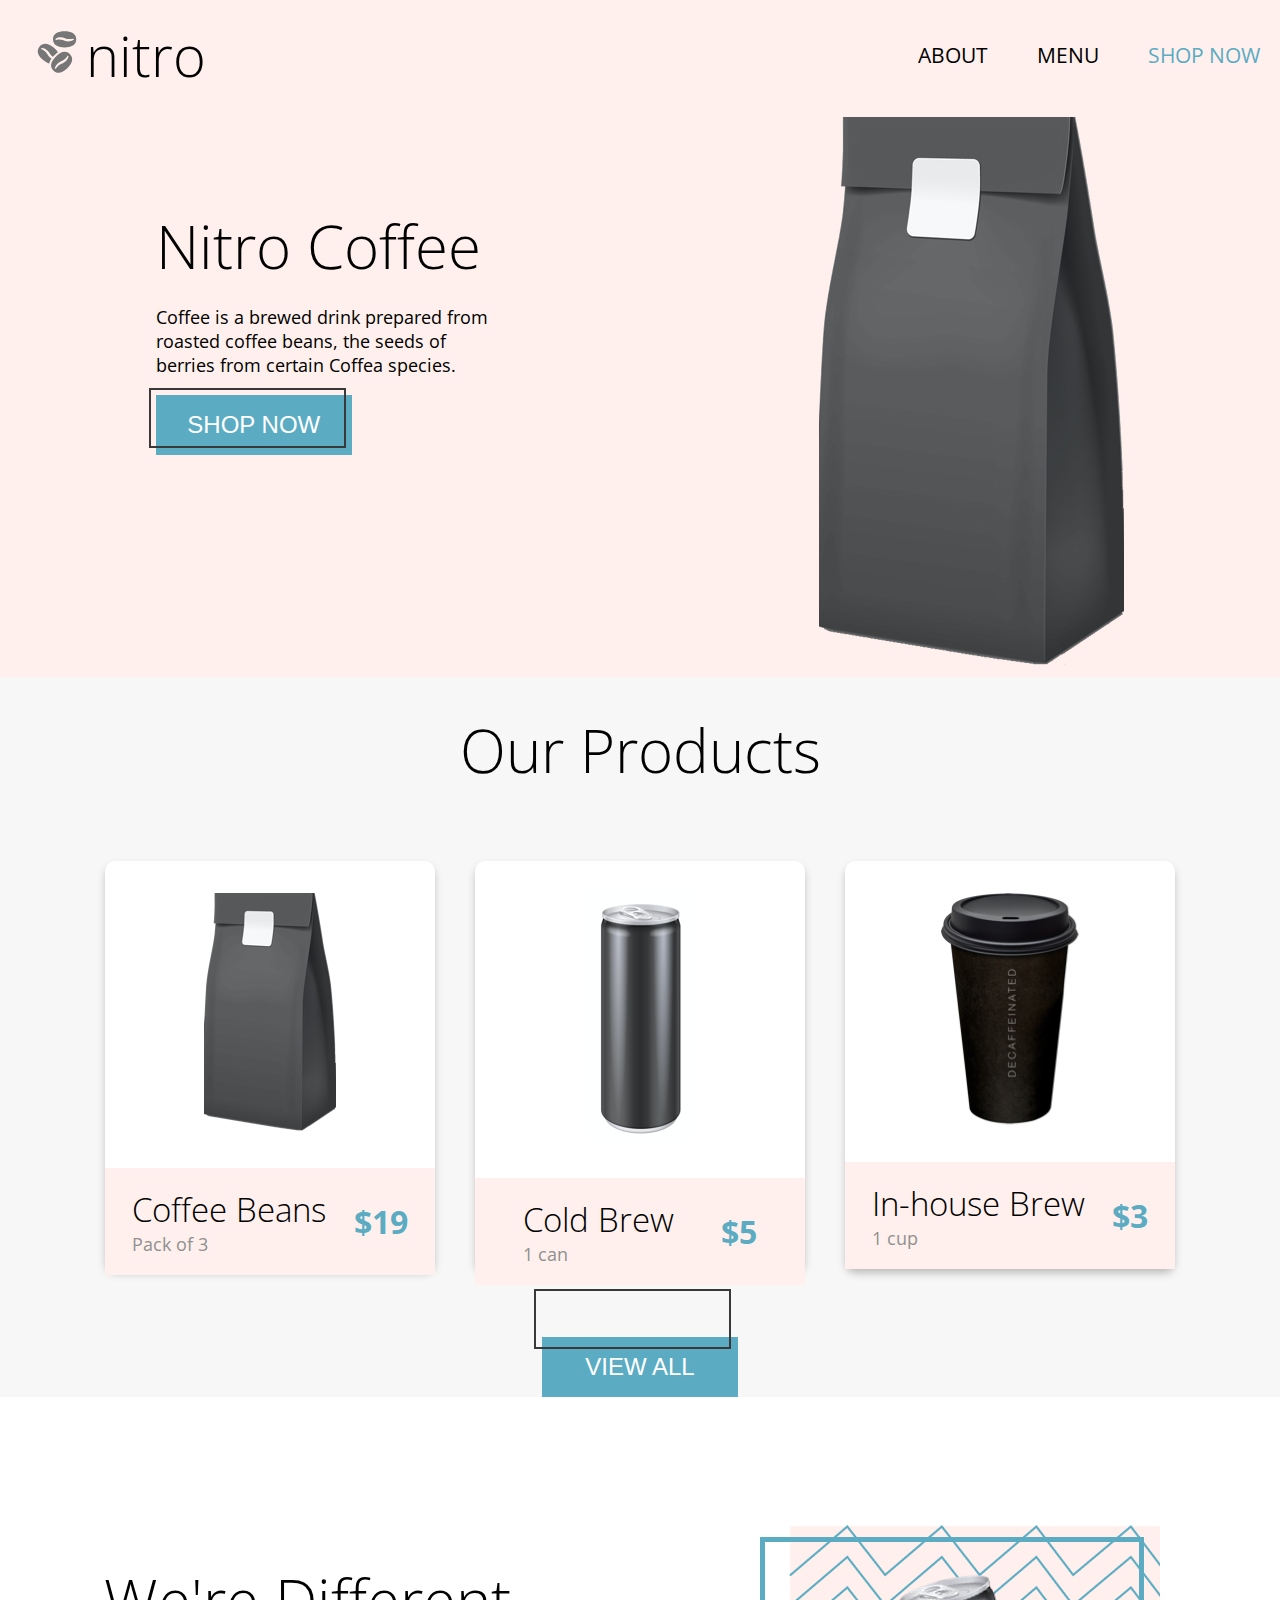
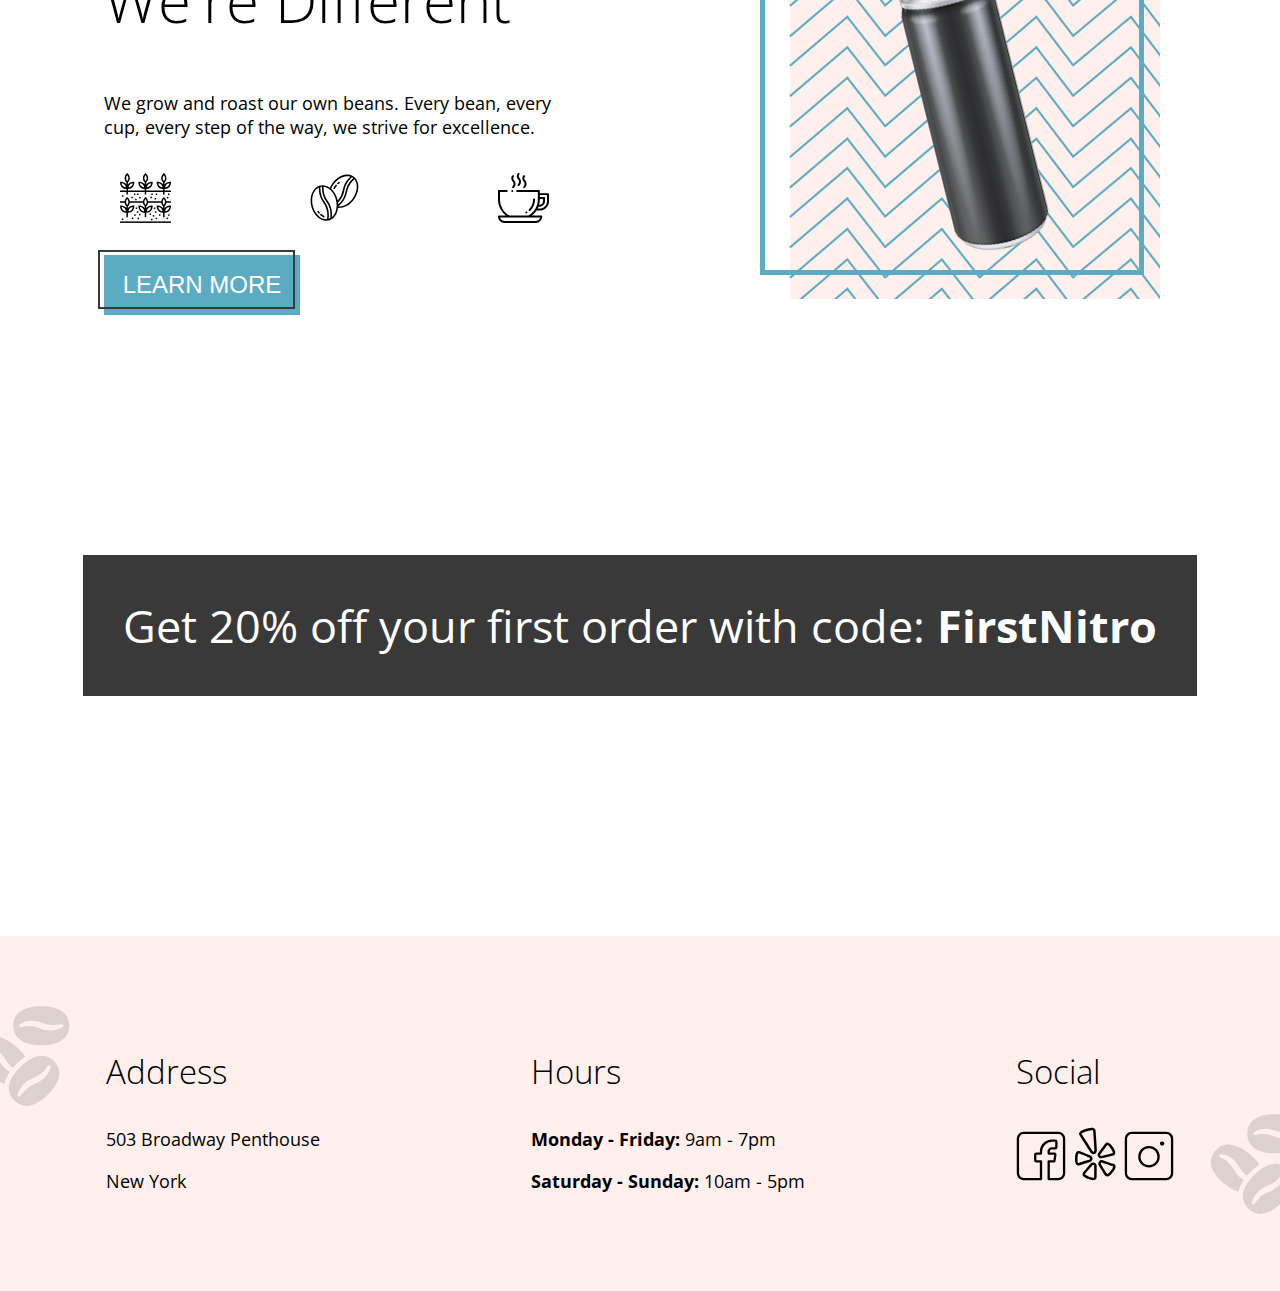
<file: index.html>
<!DOCTYPE html>
<html lang="en">
  <head>
    <meta charset="UTF-8" />
    <meta name="viewport" content="width=device-width, initial-scale=1.0" />
    <link
      href="https://fonts.googleapis.com/css2?family=Open+Sans:ital,wght@0,300;0,400;0,600;0,700;1,400&display=swap"
      rel="stylesheet"
    />
    <link rel="stylesheet" href="./css/global.css" />
    <link rel="stylesheet" href="./css/landing.css" />
    <title>Coffee Shop - Home</title>
  </head>

  <body class="body">
    <!-- HEADER + NAVBAR -->
    <header class="header">
      <nav class="navbar">
        <div class="navbar__logo-box">
          <a class="navbar__logo" href="index.html">
            <img
              class="navbar__logo-img"
              src="./assets/images/coffee-beans-logo-and-footer.svg"
              alt="coffee beans logo"
            />
          </a>
          <a class="navbar__title" href="index.html">nitro</a>
        </div>
        <section class="navbar-links">
          <ul class="navbar-items">
            <li class="nav-item">
              <a class="nav-item__link" href="index.html">ABOUT</a>
            </li>
            <li class="nav-item">
              <a class="nav-item__link" href="./pages/menu.html">MENU</a>
            </li>
            <li class="nav-item">
              <a
                class="nav-item__link nav-item__link-primary"
                href="./pages/menu.html#menu"
              >
                SHOP NOW
              </a>
            </li>
          </ul>
        </section>
      </nav>
    </header>

    <!-- HERO SECTION -->
    <section class="hero-header">
      <div class="hero-header__box">
        <h1 class="hero-header__title">Nitro Coffee</h1>
        <p class="hero-header__description">
          Coffee is a brewed drink prepared from roasted coffee beans, the seeds
          of berries from certain Coffea species.
        </p>
        <div class="hero-header-offset"></div>
        <a class="hero-header__link" href="/pages/menu.html#menu">
          <button class="hero-header__button">SHOP NOW</button>
        </a>
      </div>

      <div class="hero-header-img-box">
        <img
          class="hero-header__img"
          src="./assets/images/coffeebeans-hero.png"
          alt="coffee bag"
        />
      </div>
    </section>

    <!-- OUR PRODUCTS  -->
    <section class="our-products" id="our-products">
      <h2 class="our-products__title">Our Products</h2>

      <div class="our-products-container">
        <div class="our-products-card">
          <img
            class="our-products-card__img"
            src="./assets/images/coffeebeans.png"
            alt="coffee beans"
          />
          <div class="our-products-card-desc">
            <div class="our-products-card-desc__txt">
              <h3 class="our-products__item">Coffee Beans</h3>
              <p class="our-products__qty">Pack of 3</p>
            </div>
            <p class="our-products__price">$19</p>
          </div>
        </div>

        <div class="our-products-card">
          <img
            class="our-products-card__img"
            src="./assets/images/coldbrew.png"
            alt="Cold Brew"
          />
          <div class="our-products-card-desc">
            <div class="our-products-card-desc__txt">
              <h3 class="our-products__item">Cold Brew</h3>
              <p class="our-products__qty">1 can</p>
            </div>
            <p class="our-products__price">$5</p>
          </div>
        </div>

        <div class="our-products-card">
          <img
            class="our-products-card__img"
            src="./assets/images/inhousebrew.png"
            alt="In-house Brew"
          />
          <div class="our-products-card-desc">
            <div class="our-products-card-desc__txt">
              <h3 class="our-products__item">In-house Brew</h3>
              <p class="our-products__qty">1 cup</p>
            </div>
            <p class="our-products__price">$3</p>
          </div>
        </div>
      </div>

      <div class="our-products-offset"></div>
      <div class="our-products-button-box">
        <a class="our-products__link" href="/pages/menu.html#menu">
          <button class="our-products__button">VIEW ALL</button>
        </a>
      </div>
    </section>

    <!-- WE'RE DIFFERENT -->
    <section class="different" id="different">
      <div class="different-text-container">
        <h2 class="different__title">We're Different</h2>
        <p class="different__desc">
          We grow and roast our own beans. Every bean, every cup, every step of
          the way, we strive for excellence.
        </p>

        <div class="different-img-container">
          <img
            src="./assets/images/planting.svg"
            alt="planting-img"
            class="different__img"
          />
          <img
            src="./assets/images/coffee-beans.svg"
            alt="coffe-beans-img"
            class="different__img"
          />
          <img
            src="./assets/images/coffee-cup.svg"
            alt="coffee-cup-img"
            class="different__img"
          />
        </div>

        <div class="different-learn-offset"></div>
        <a class="different__learn-link" href="index.html">
          <button class="discount__learn-button">LEARN MORE</button>
        </a>
      </div>

      <div class="different-background-offset"></div>
      <div class="different__can-and-background">
        <img
          src="./assets/images/tiltedcan.png"
          alt="tilted-can"
          class="different__can"
        />
      </div>
    </section>

    <!-- DISCOUNT CTA -->
    <section class="discount" id="discount">
      <p class="discount__invite">
        Get 20% off your first order with code:
        <span class="discount__code">FirstNitro</span>
      </p>
    </section>

    <!-- FOOTER -->
    <footer class="footer">
      <img
        src="./assets/images/coffee-beans-logo-and-footer.svg"
        alt="coffee-beans-background"
        class="footer__coffee-bg"
      />
      <img
        src="./assets/images/coffee-beans-logo-and-footer.svg"
        alt="coffee-beans-background"
        class="footer__coffee-bg footer__coffee-bg--secondary"
      />
      <div class="footer-address">
        <h3 class="footer-address__title">Address</h3>
        <p class="footer-address__address">503 Broadway Penthouse</p>
        <p class="footer-address__city">New York</p>
      </div>

      <div class="footer-hours">
        <h3 class="footer-hours__hours">Hours</h3>
        <p class="footer-hours__period">
          <span class="footer-hours__day">Monday - Friday:</span> 9am - 7pm
        </p>
        <p class="footer-hours__period">
          <span class="footer-hours__day">Saturday - Sunday:</span> 10am - 5pm
        </p>
      </div>

      <div class="footer-social">
        <h3 class="footer-social__title">Social</h3>
        <a class="footer-social__link" href="https://www.facebook.com/">
          <img
            class="footer-social__logo"
            src="./assets/icons/Facebook-Icon.svg"
            alt="facebook"
          />
        </a>
        <a class="footer-social__link" href="https://www.yelp.com/">
          <img
            class="footer-social__logo"
            src="./assets/icons/Yelp-Icon.svg"
            alt="yelp"
          />
        </a>
        <a class="footer-social__link" href="https://www.instagram.com/">
          <img
            class="footer-social__logo"
            src="./assets/icons/Instagram-Icon.svg"
            alt="instagram"
          />
        </a>
      </div>
    </footer>
  </body>
</html>
</file>
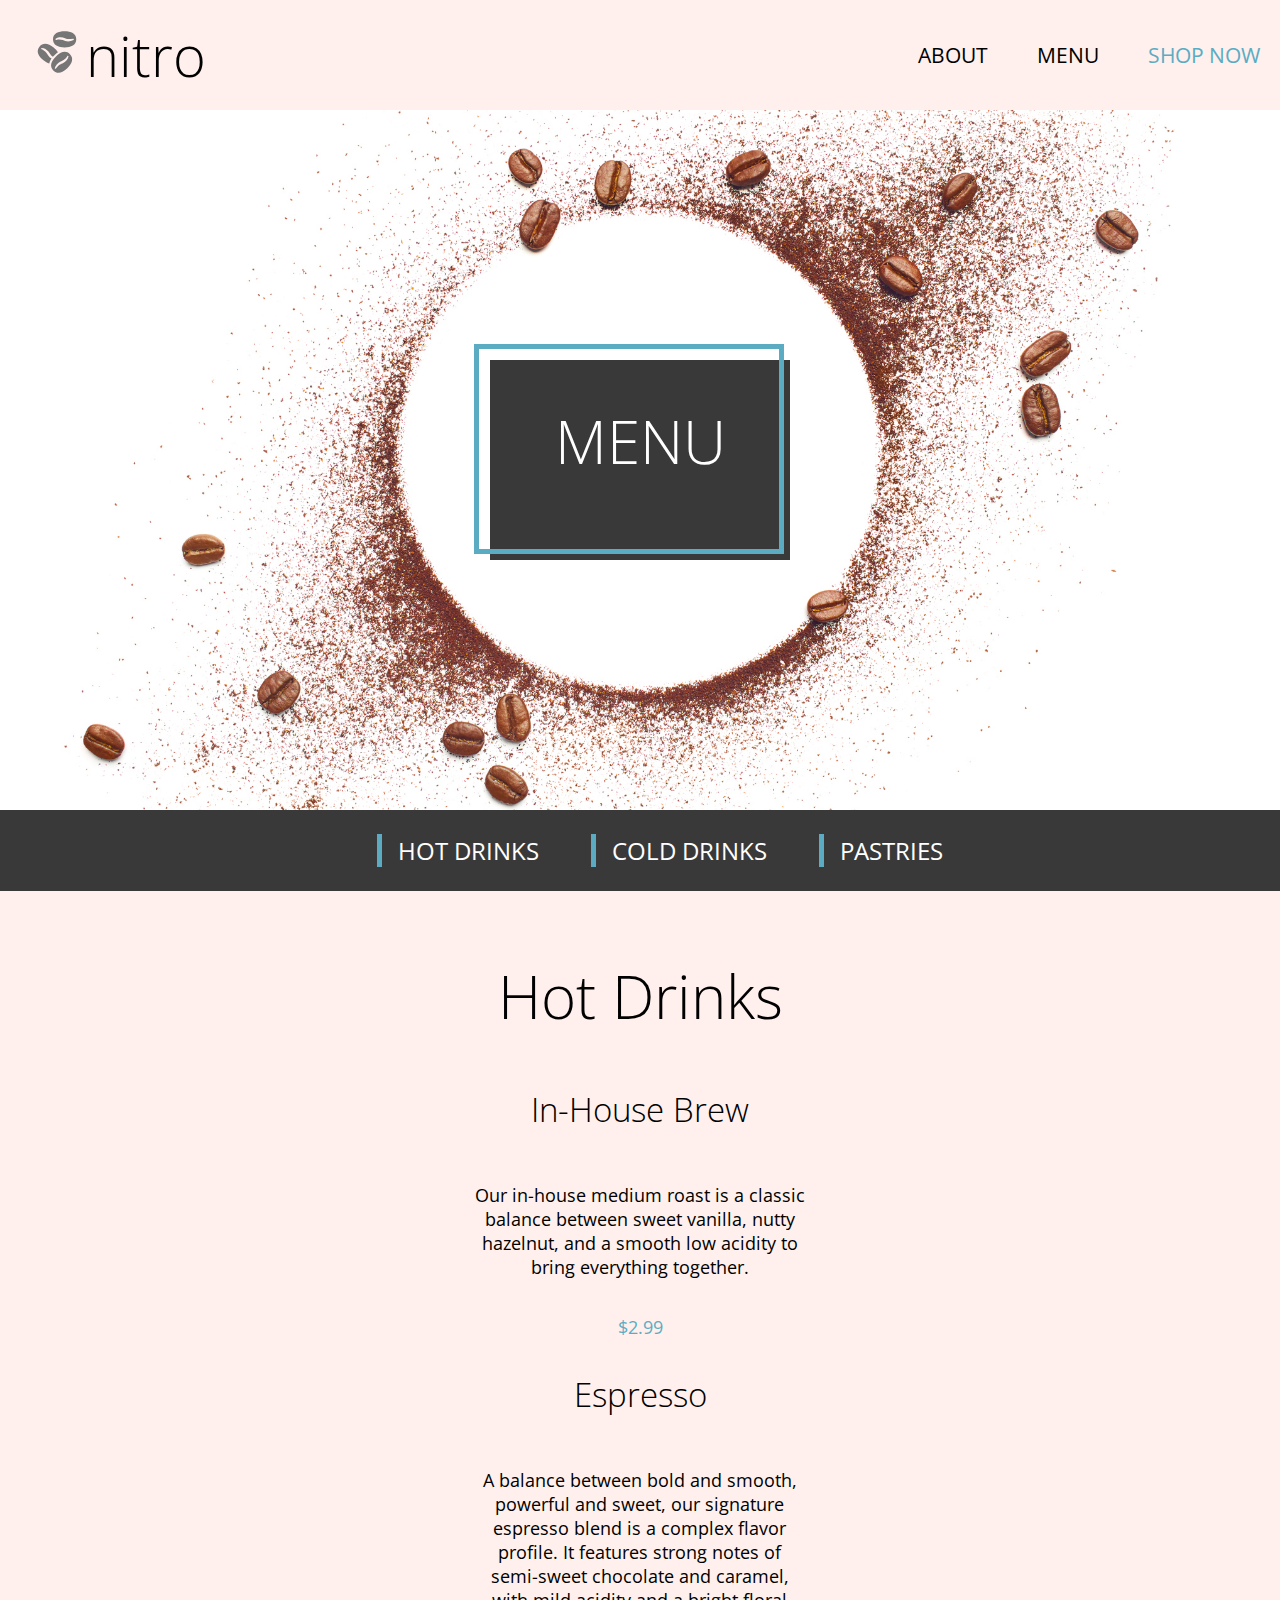
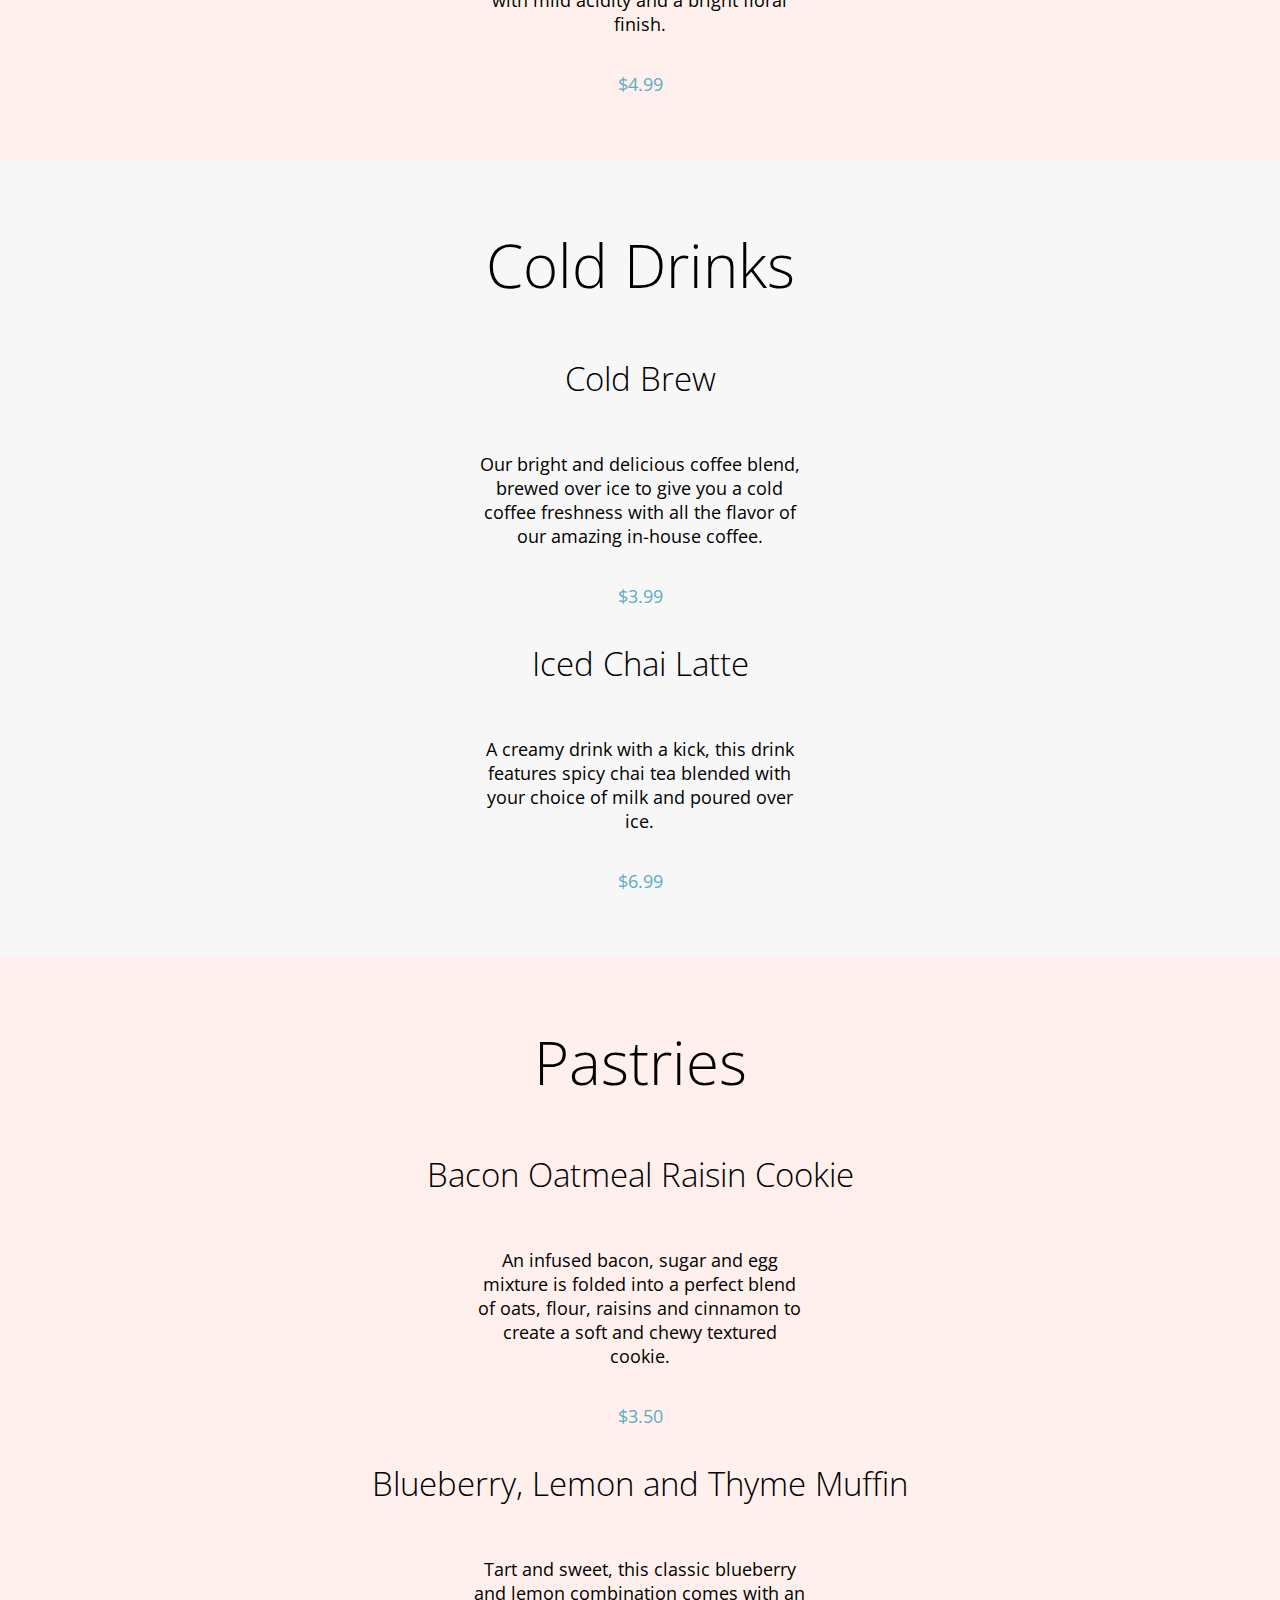
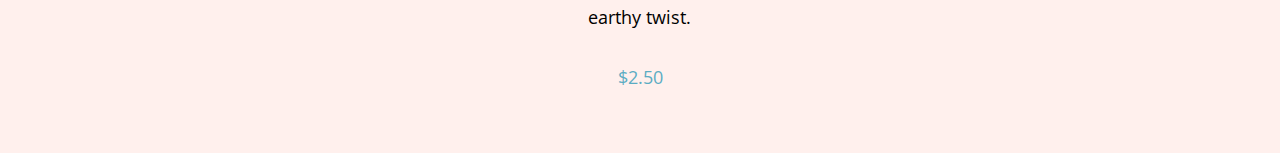
<file: pages/menu.html>
<!DOCTYPE html>
<html lang="en">
  <head>
    <meta charset="UTF-8" />
    <meta name="viewport" content="width=device-width, initial-scale=1.0" />
    <link
      href="https://fonts.googleapis.com/css2?family=Open+Sans:ital,wght@0,300;0,400;0,600;0,700;1,400&display=swap"
      rel="stylesheet"
    />
    <link rel="stylesheet" href="../css/global.css" />
    <link rel="stylesheet" href="../css/menu.css" />
    <title>Coffee Shop - Menu</title>
  </head>

  <body class="body">
    <!-- HEADER + NAVBAR-->
    <header class="header">
      <nav class="navbar">
        <div class="navbar__logo-box">
          <a class="navbar__logo" href="../index.html">
            <img
              class="navbar__logo-img"
              src="../assets/images/coffee-beans-logo-and-footer.svg"
              alt="coffee beans logo"
            />
          </a>
          <a class="navbar__title" href="../index.html">nitro</a>
        </div>

        <section class="navbar-links">
          <ul class="navbar-items">
            <li class="nav-item">
              <a class="nav-item__link" href="../index.html">ABOUT</a>
            </li>
            <li class="nav-item">
              <a class="nav-item__link" href="menu.html">MENU</a>
            </li>
            <li class="nav-item">
              <a class="nav-item__link nav-item__link-primary" href="#menu"
                >SHOP NOW</a
              >
            </li>
          </ul>
        </section>
      </nav>
    </header>

    <!-- MENU -->
    <main class="main">
      <section class="menu" id="menu">
        <div class="menu-box-offset"></div>
        <div class="menu-box">
          <h1 class="menu-box__title">MENU</h1>
        </div>
      </section>

      <!-- MENU SHORTCUTS -->
      <div class="menu-shortcuts">
        <ul class="menu-shortcuts-items">
          <li class="menu-shortcuts-item">
            <a class="menu-shortcuts__bookmark" href="#hot-drinks"
              >Hot Drinks</a
            >
          </li>
          <li class="menu-shortcuts-item">
            <a class="menu-shortcuts__bookmark" href="#cold-drinks"
              >Cold Drinks</a
            >
          </li>
          <li class="menu-shortcuts-item">
            <a class="menu-shortcuts__bookmark" href="#pastries">Pastries</a>
          </li>
        </ul>
      </div>

      <!-- HOT DRINKS -->
      <section class="menu-section" id="hot-drinks">
        <h2 class="menu__section-title">Hot Drinks</h2>
        <h3 class="menu__item">In-House Brew</h3>
        <p class="menu__item-description">
          Our in-house medium roast is a classic balance between sweet vanilla,
          nutty hazelnut, and a smooth low acidity to bring everything together.
        </p>
        <p class="menu__item-price">$2.99</p>
        <h3 class="menu__item">Espresso</h3>
        <p class="menu__item-description">
          A balance between bold and smooth, powerful and sweet, our signature
          espresso blend is a complex flavor profile. It features strong notes
          of semi-sweet chocolate and caramel, with mild acidity and a bright
          floral finish.
        </p>
        <p class="menu__item-price">$4.99</p>
      </section>

      <!-- COLD DRINKS -->
      <section class="menu-section menu-section--primary" id="cold-drinks">
        <h2 class="menu__section-title">Cold Drinks</h2>
        <h3 class="menu__item">Cold Brew</h3>
        <p class="menu__item-description">
          Our bright and delicious coffee blend, brewed over ice to give you a
          cold coffee freshness with all the flavor of our amazing in-house
          coffee.
        </p>
        <p class="menu__item-price">$3.99</p>
        <h3 class="menu__item">Iced Chai Latte</h3>
        <p class="menu__item-description">
          A creamy drink with a kick, this drink features spicy chai tea blended
          with your choice of milk and poured over ice.
        </p>
        <p class="menu__item-price">$6.99</p>
      </section>

      <!-- PASTRIES -->
      <section class="menu-section" id="pastries">
        <h2 class="menu__section-title">Pastries</h2>
        <h3 class="menu__item">Bacon Oatmeal Raisin Cookie</h3>
        <p class="menu__item-description">
          An infused bacon, sugar and egg mixture is folded into a perfect blend
          of oats, flour, raisins and cinnamon to create a soft and chewy
          textured cookie.
        </p>
        <p class="menu__item-price">$3.50</p>
        <h3 class="menu__item">Blueberry, Lemon and Thyme Muffin</h3>
        <p class="menu__item-description">
          Tart and sweet, this classic blueberry and lemon combination comes
          with an earthy twist.
        </p>
        <p class="menu__item-price">$2.50</p>
      </section>
    </main>
  </body>
</html>
</file>
<file: css/global.css>
/* GENERAL STYLING */

.body {
  font-family: "Open Sans";
  font-weight: 400;
  margin: 0;
}

.header {
  background-color: #fff0ed;
  text-align: left;
}

h1,
.menu-box__title,
h2 {
  font-size: 3.75rem;
  font-weight: 300;
}

p {
  font-size: 1.125rem;
  font-weight: 400;
}

ul {
  list-style-type: none;
}

.menu__item-price,
.our-products__price {
  color: #5bacc3;
}

/* HEADER + NAVBAR */

.navbar {
  height: 6.875rem;
  display: flex;
  justify-content: space-between;
  align-items: center;
}

.navbar__title {
  font-size: 3.5rem;
  font-weight: 300;
}

.navbar__logo,
.navbar__title {
  text-decoration: none;
}

.navbar__logo-img {
  padding-left: 2rem;
}
.navbar__logo-img,
.footer-social__logo {
  width: 3.125rem;
}

h3,
.navbar-links {
  font-size: 2.0625rem;
  font-weight: 300;
}

.navbar-links,
.nav-item,
.nav-item__link {
  display: inline-block;
}

.nav-item__link {
  font-size: 1.3125rem;
  font-weight: 400;
  text-decoration: none;
  margin: 1.25rem;
  color: black;
}

.navbar__title {
  text-decoration: none;
  color: black;
}

.nav-item__link-primary {
  text-decoration: none;
  color: #5bacc3;
}
</file>
<file: css/landing.css>
/* HERO SECTION */
.hero-header {
  display: flex;
  justify-content: space-around;
  align-items: center;
  height: 63vh;
}

.hero-header__box {
  padding-top: 5rem;
  position: relative;
}

.hero-header__box {
  width: 22rem;
  text-align: left;
  margin-bottom: 14rem;
  margin-top: 1rem;
  position: relative;
}

.hero-header {
  background-color: #fff0ed;
  text-align: center;
}

.hero-header__title {
  margin: 0;
}

.hero-header__link,
.our-products__link,
.different__learn-link {
  text-decoration: none;
}

.hero-header__button {
  z-index: 0;
}

.hero-header__button,
.our-products__button,
.discount__learn-button {
  background-color: #5bacc3;
  color: white;
  border: none;
  width: 12.25rem;
  padding: 1rem;
  font-size: 1.5rem;
  text-align: center;
}

.hero-header-offset,
.different-learn-offset,
.our-products-offset {
  outline: 0.125rem solid #393939;
  z-index: 1;
  position: absolute;
}

.hero-header-offset {
  width: 12.0625rem;
  height: 3.5rem;
  top: 16.5625rem;
  right: 10.25rem;
}

.hero-header__button:hover,
.our-products__button:hover,
.discount__learn-button:hover {
  background-color: #393939;
  color: #f7f7f7;
}

.hero-header__img {
  width: 100%;
}

/* OUR PRODUCTS */

.our-products {
  text-align: center;
  background-color: #f7f7f7;
  height: 80vh;
  display: flex;
  flex-direction: column;
  align-items: center;
  justify-content: center;
  position: relative;
}

.our-products__title {
  padding-top: 5rem;
  margin-top: 0;
}

.our-products-container {
  display: flex;
  justify-content: space-evenly;
}

.our-products-card {
  width: 20.625rem;
  height: 25.5rem;
  padding: 0;
  margin: 1.25rem;
  border-radius: 0.625rem;
  box-shadow: 0 0.3125rem 0.5625rem -0.0625rem rgb(0, 0, 0, 0.25);
  background-color: white;
}

.our-products-card__img {
  margin-top: 2rem;
}

.our-products-card-desc {
  background-color: #fff0ed;
  display: flex;
  flex-direction: row;
  text-align: left;
  justify-content: space-evenly;
  margin-top: 2rem;
}

.our-products-card-desc__txt {
  display: flex;
  flex-direction: column;
  justify-content: center;
}

.our-products__item,
.our-products__qty {
  margin: 0;
}

.our-products__qty {
  color: #909090;
}

.our-products__price {
  font-size: 2rem;
  font-weight: bold;
}

.our-products-offset {
  width: 12.0625rem;
  height: 3.5rem;
  bottom: 3.125rem;
  right: 34.4375rem;
}

.our-products__title,
.our-products__link {
  text-align: center;
}

.our-products__button {
  margin: 3rem 0;
}

/* WE'RE DIFFERENT */

.different {
  display: flex;
  justify-content: space-around;
  padding-top: 7rem;
  position: relative;
}

.different-text-container {
  width: 36%;
  position: relative;
}

.different-img-container {
  display: flex;
  justify-content: space-between;
  margin-bottom: 1rem;
}

.different__img {
  width: 11%;
  padding: 1rem 1rem 1rem 1rem;
}

.different-learn-offset {
  width: 10.0625rem;
  padding: 1rem;
  margin: 1.25rem;
  height: 1.4375rem;
  right: 15.75rem;
  top: 20.1875rem;
}

.different-background-offset {
  padding: 1.25rem;
  margin: 1.25rem;
  border: 0.3125rem solid #5bacc3;
  position: absolute;
  height: 32vh;
  width: 20.875rem;
  right: 7.25rem;
  bottom: 1.25rem;
}

.different__can-and-background {
  background-image: url(../assets/images/coldbrewbackground.png);
  width: 29%;
  display: flex;
  justify-content: center;
  align-items: center;
  margin: 1rem 1rem 1rem 1rem;
  background-size: 29.687rem;
}

/* DISCOUNT */
.discount {
  background-color: white;
  text-align: center;
  height: 20%;
}

.discount__invite {
  background-color: #393939;
  color: white;
  font-size: 2.8125rem;
  font-weight: 400;
  display: inline-block;
  padding: 2.5rem;
  margin: 15rem 3rem;
}

.discount__code {
  font-weight: 700;
}

/* FOOTER */
.footer {
  background-color: #fff0ed;
  text-align: center;
  display: flex;
  justify-content: space-around;
  position: relative;
}

.footer__coffee-bg {
  position: absolute;
  opacity: 25%;
  width: 7.5rem;
  right: -2.3125rem;
  top: 10.5rem;
}
.footer__coffee-bg--secondary {
  left: -2.3125rem;
  top: 3.75rem;
}

.footer-hours__day {
  font-weight: 700;
}

.footer-address,
.footer-hours,
.footer-social {
  text-align: left;
  margin: 5rem;
}

.footer-social__link {
  text-decoration: none;
}
</file>
<file: css/menu.css>
/* MENU */

.menu {
  background-image: url(../assets/images/coffee-circle.jpg);
  width: 100%;
  height: 43.75rem;
  background-position: center;
  background-size: cover;
  text-align: center;
  display: flex;
  justify-content: center;
  align-items: center;
  position: relative;
}

.menu-box-offset {
  position: absolute;
  border: 0.3125rem solid #5bacc3;
  width: 18.75rem;
  height: 12.5rem;
  top: 14.625rem;
  left: 29.625rem;
}

.menu-box {
  width: 18.75rem;
  height: 12.5rem;
  background-color: #393939;
  color: white;
  font-size: 3.75rem;
  font-weight: 300;
  display: inline-block;
}

/* MENU SHORTCUTS */

.menu-shortcuts {
  background-color: #393939;
  color: white;
  text-align: center;
}

.menu-shortcuts .menu-shortcuts-item {
  display: inline-block;
}

.menu-shortcuts .menu-shortcuts-items {
  margin: 0;
}

.menu-shortcuts__bookmark {
  text-decoration: none;
  color: white;
  text-transform: uppercase;
  display: inline-block;
  margin: 1.5rem;
  padding-left: 1rem;
  border-left: 5px solid #5bacc3;
  font-size: 1.5rem;
}

.menu-shortcuts__bookmark:hover {
  color: #fff0ed;
}

/* MENU CONTENT: HOT DRINKS, COLD DRINKS, PASTRIES*/
.menu-section {
  text-align: center;
  background-color: #fff0ed;
  padding: 4rem 0 4rem 0;
}

.menu-section--primary {
  background-color: #f7f7f7;
}

.menu__section-title {
  margin-top: 0;
}

.menu__item-price {
  margin-bottom: 0;
}

.menu__item-description {
  width: 26%;
  text-align: center;
  display: inline-block;
}
</file>
